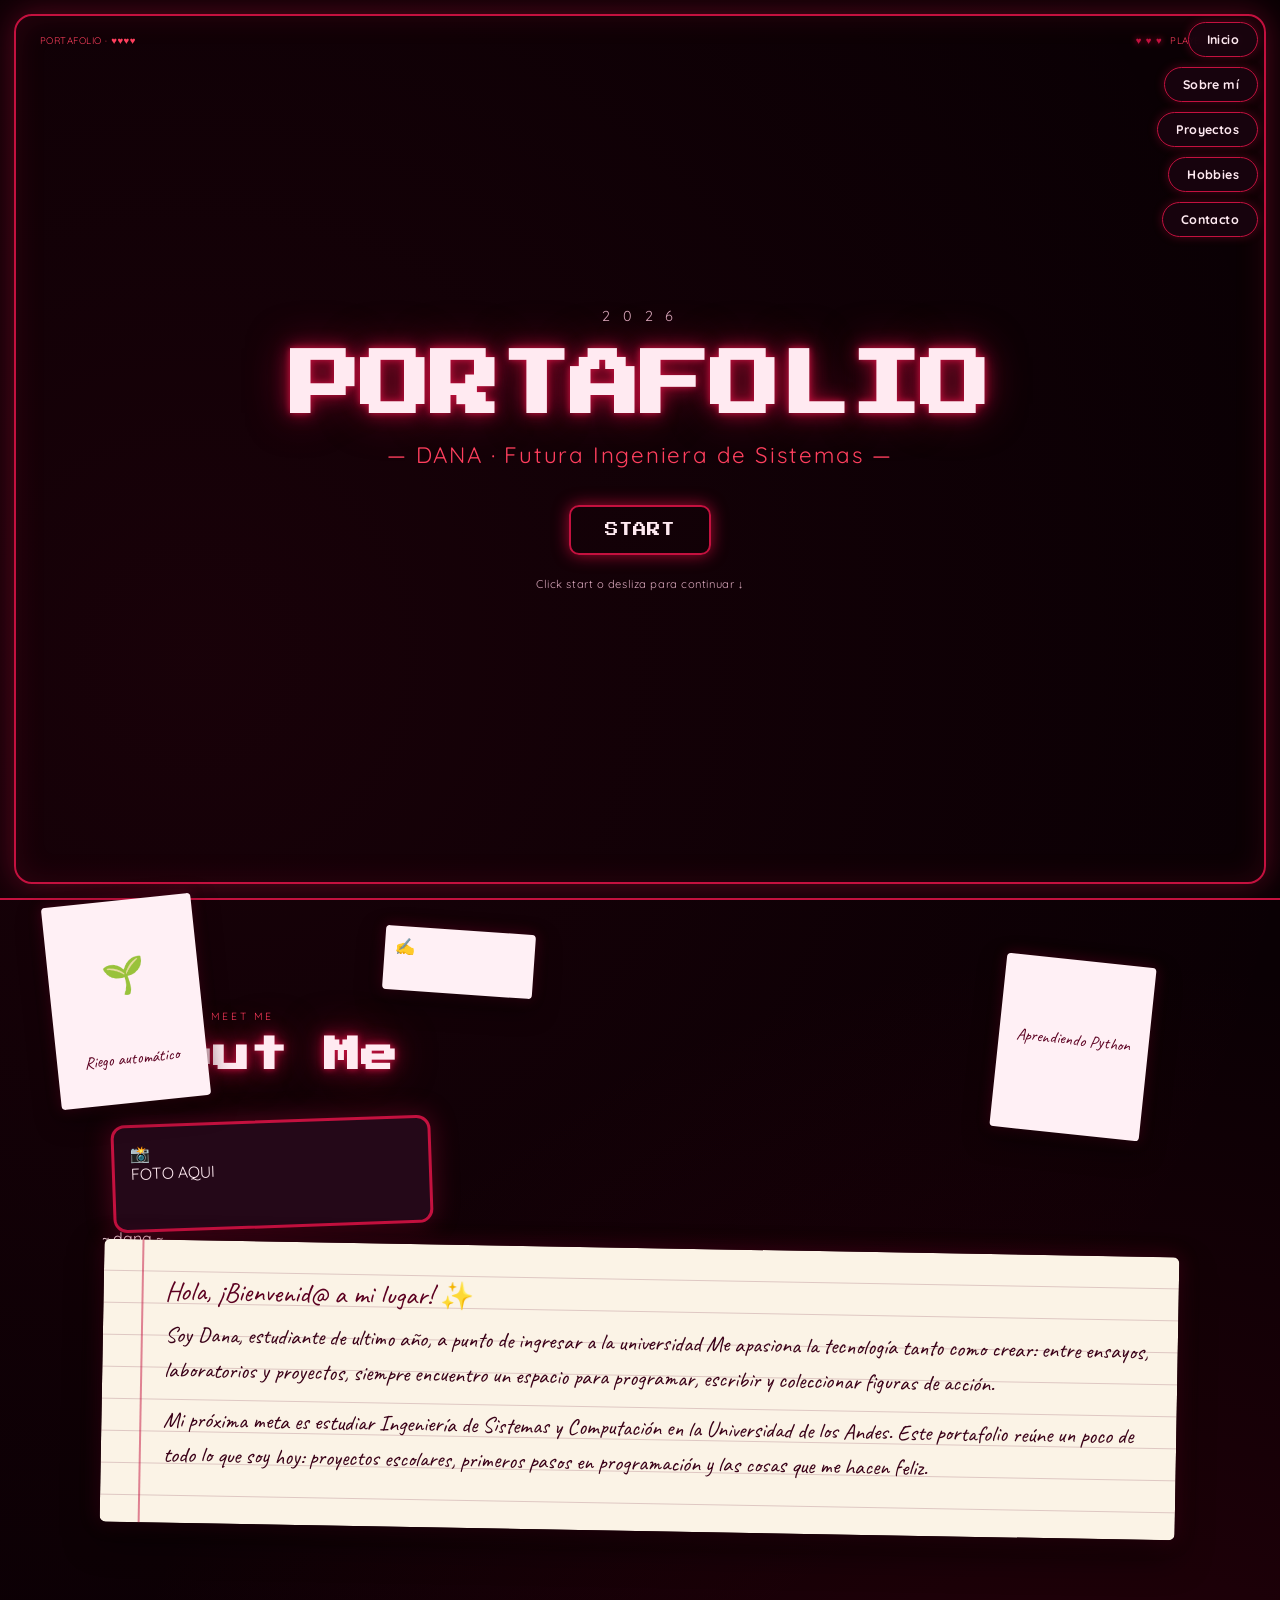
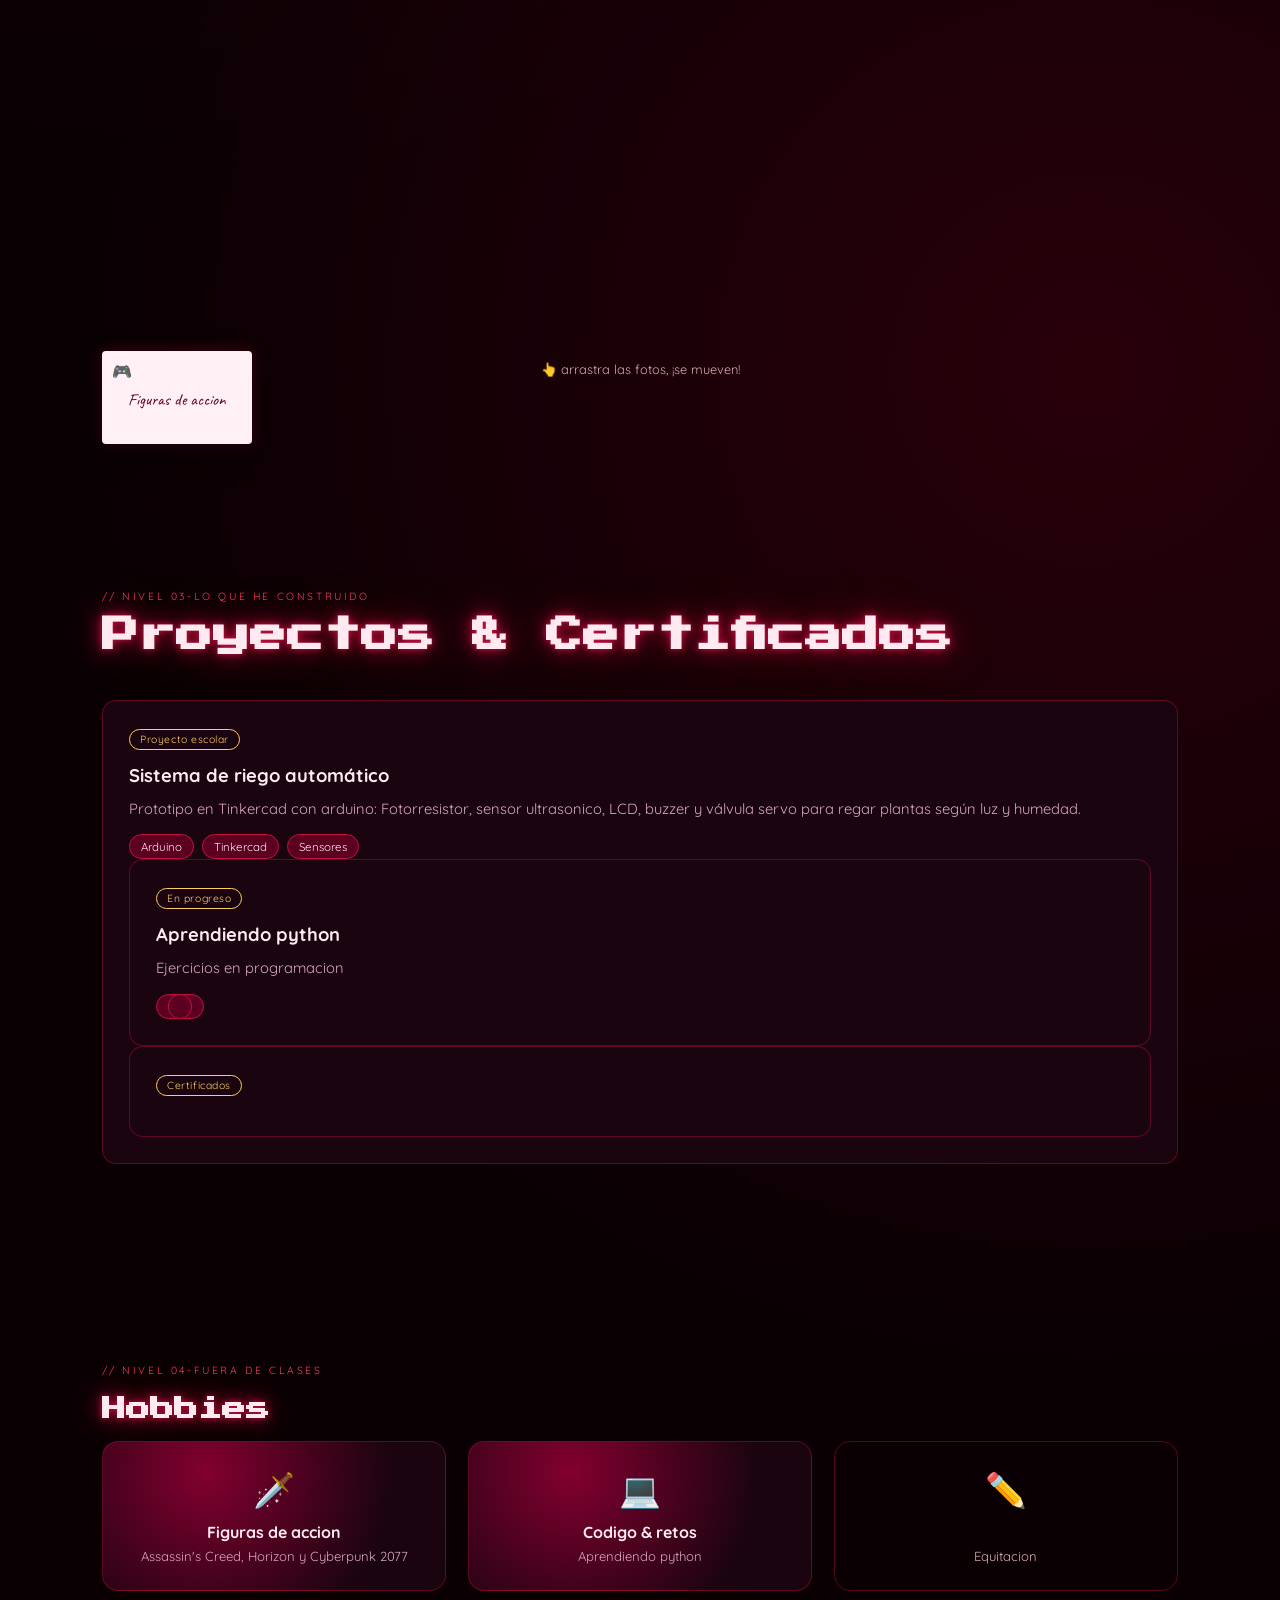
<file: My_Website.html>
<!DOCTYPE html>
<html lang="es">
<head>
<meta charset="UTF-8">
<meta name="viewport" content="width=device-width, initial-scale=1.0">
<title>Dana — Portafolio 2026</title>
<link rel="preconnect" href="https://fonts.googleapis.com">
<link rel="preconnect" href="https://fonts.gstatic.com" crossorigin>
<link href="https://fonts.googleapis.com/css2?family=Press+Start+2P&family=Quicksand:wght@400;500;600;700&family=Caveat:wght@500;700&display=swap" rel="stylesheet">
<style>


/* ========================================================
PALETA DE COLORES 
   ======================================================== */

:root{
    --void: #0a0004;
    --panel: #1a0410;
    --panel-2: #240818;
    --burgundy: #5c0021;
    --wine: #82002f;
    --neon-pink: #c4113f;
    --neon-hot: #ff3f5e;
    --neon-glow: #a30a30;
    --gold: #ffcf5c;
    --text: #ffeaf1;
    --muted: #d9a8bc;
    --line: rgba(196,17,63,.4);
}

  *{ box-sizing:border-box; }
html{ scroll-behavior:smooth; }
body{
    margin:0;
    background:var(--void);
    color:var(--text);
    font-family:'Quicksand', sans-serif;
    overflow-x:hidden;
    background-image:
    radial-gradient(circle at 15% 20%, rgba(196,17,63,.08), transparent 40%),
    radial-gradient(circle at 85% 60%, rgba(130,0,30,.25), transparent 45%);
}
::selection{ background:var(--neon-pink); color:var(--void); }

h1,h2,h3, .pixel{ font-family:'Press Start 2P', monospace; }
.hand{ font-family:'Caveat', cursive; }

a{ color:inherit; text-decoration:none; }



  /* glow utility */

.glow-text{
    color:var(--text);
    text-shadow:
0 0 6px var(--neon-pink),
0 0 18px var(--neon-glow),
0 0 40px rgba(196,17,63,.5);
}
.glow-border{
    box-shadow: 0 0 12px var(--neon-glow), inset 0 0 12px rgba(196,17,63,.15);
    border:1px solid var(--neon-pink);
}




/* ============================================================
NAV FLOTANTE — arriba a la derecha
     ============================================================ */
#floatnav{
    position:fixed;
    top:22px; right:22px;
    z-index:500;
    display:flex; flex-direction:column;
    gap:10px;
    align-items:flex-end;
}
#floatnav a{
    background:rgba(26,4,16,.85);
    backdrop-filter:blur(6px);
    border:1px solid var(--neon-pink);
    color:var(--text);
    padding:9px 18px;
    border-radius:999px;
    font-size:.78rem;
    font-weight:700;
    letter-spacing:.03em;
    box-shadow:0 0 10px rgba(196,17,63,.35);
    transition:transform .2s ease, box-shadow .2s ease, background .2s ease;
    white-space:nowrap;
}
#floatnav a:hover{
    transform:translateX(-4px) scale(1.04);
    box-shadow:0 0 22px var(--neon-pink);
    background:var(--burgundy);
}
@media (max-width:640px){
    #floatnav{ top:10px; right:10px; gap:6px; }
    #floatnav a{ padding:7px 12px; font-size:.62rem; }
}

/* ============================================
HERO —  "start screen" d
     =========================================== */
#hero{
    position:relative;
    min-height:100vh;
    display:flex; flex-direction:column; align-items:center; justify-content:center;
    text-align:center;
    padding:40px 20px;
    border-bottom:2px solid var(--neon-pink);
    overflow:hidden;
}


#hero::before{  /* marco arcade estilo consola */
    content:"";
    position:absolute; inset:14px;
    border:2px solid var(--neon-pink);
    border-radius:18px;
    box-shadow:0 0 30px rgba(196,17,63,.4), inset 0 0 30px rgba(196,17,63,.15);
    pointer-events:none;
}
.hud{
    position:absolute; top:34px; display:flex; align-items:center; gap:8px;
    font-size:.6rem; letter-spacing:.05em; color:var(--neon-hot);
}
.hud.left{ left:40px; }
.hud.right{ right:40px; }
.hearts{ display:flex; gap:4px; }
.hearts span{ color:var(--neon-pink); text-shadow:0 0 6px var(--neon-pink); }

.stars{
    position:absolute; inset:0; pointer-events:none;
}
.stars span{
    position:absolute;
    width:3px; height:3px;
    background:var(--gold);
    box-shadow:0 0 6px var(--gold);
    animation:twinkle 2.4s infinite ease-in-out;
}
@keyframes twinkle{ 0%,100%{opacity:.2;} 50%{opacity:1;} }

.hero-year{
    font-size:.9rem;
    color:var(--muted);
    letter-spacing:.3em;
    margin-bottom:18px;
}
.hero-title{
    font-size:clamp(2.1rem, 8vw, 4.4rem);
    line-height:1.25;
    margin:0 0 10px;
}
.hero-name{
    font-size:clamp(1rem, 3vw, 1.4rem);
    color:var(--neon-hot);
    margin-bottom:36px;
    letter-spacing:.08em;
}
#start-btn{
    font-family:'Press Start 2P', monospace;
    font-size:.85rem;
    background:transparent;
    border:2px solid var(--neon-pink);
    color:var(--text);
    padding:16px 34px;
    border-radius:10px;
    cursor:pointer;
    box-shadow:0 0 16px var(--neon-glow);
    animation:blinkbtn 1.6s infinite;
}
#start-btn:hover{ background:var(--neon-pink); color:var(--void); }
@keyframes blinkbtn{
    0%,45%,100%{ opacity:1; } 50%,95%{ opacity:.45; }
}
.hero-hint{ margin-top:22px; font-size:.7rem; color:var(--muted); letter-spacing:.05em; }



/* =============================================
SECCIONES GENERALES
 =============================================== */


section{ padding:110px 8vw 90px; position:relative; }
.eyebrow{
    font-size:.65rem; color:var(--neon-hot); letter-spacing:.25em;
    margin-bottom:14px; text-transform:uppercase;
}
.section-title{
    font-size:clamp(1.5rem, 4vw, 2.3rem);
    margin:0 0 46px;
}

/* ===========================================
SOBRE MÍ
 ============================================= */

#about{ position:relative; }
.about-wrap{
    display:grid;
    grid-template-columns:340px 1fr;
    gap:70px;
    align-items:center;
}
@media (max-width:860px){ .about-wrap{ grid-template-columns:1fr; } }

.photo-frame{
    position:relative;
    background:var(--panel-2);
    border:3px solid var(--neon-pink);
    border-radius:14px;
    padding:16px 16px 46px;
    box-shadow:0 0 26px rgba(196,17,63,.35);
    transform:rotate(-2deg);
    width:100%; max-width:320px; margin:0 auto;
}
.photo-frame .pic{
    aspect-ratio:4/5;
    border-radius:8px;
    background:linear-gradient(145deg, var(--burgundy), var(--panel));
    display:flex; align-items:center; justify-content:center;
    color:var(--muted);
    font-size:.85rem;
    text-align:center;
    border:2px dashed rgba(255,234,241,.3);
}
.photo-frame figcaption{
    font-family:'Caveat', cursive;
    font-size:1.4rem;
    text-align:center;
    margin-top:12px;
    color:var(--neon-hot);
}

.about-text .hand{
    font-size:1.7rem;
    color:var(--neon-hot);
    display:block;
    margin-bottom:10px;
}

  /*  hoja de cuaderno para el texto */

.about-text.notebook{
    position:relative;
    background:
    repeating-linear-gradient(to bottom, transparent 0 31px, rgba(92,0,33,.18) 31px 32px),
    #fbf3e6;
    border-radius:6px;
    padding:34px 30px 34px 62px;
    transform:rotate(1deg);
    box-shadow:0 16px 34px rgba(0,0,0,.5), 0 0 20px rgba(196,17,63,.25);
}
  .about-text.notebook::before{ /* línea de margen roja */
    content:"";
    position:absolute; top:0; bottom:0; left:38px;
    width:2px;
    background:rgba(196,17,63,.5);
}
.about-text.notebook .hand{ color:var(--burgundy); }
.about-text.notebook p{
    font-family:'Caveat', cursive;
    font-size:1.4rem;
    line-height:1.55;
    color:#3a0018;
    margin:0 0 16px;
}

  /* polaroids arrastrables */
.polaroid-field{
    position:relative;
    height:340px;
    margin-top:80px;
 }
.polaroid{
    position:absolute;
    width:150px;
    background:#fff0f5;
    color:#3a0018;
    padding:10px 10px 34px;
    border-radius:4px;
    box-shadow:0 10px 25px rgba(0,0,0,.5), 0 0 14px rgba(196,17,63,.3);
    cursor:grab;
    user-select:none;
    touch-action:none;
}
.polaroid:active{ cursor:grabbing; z-index:50; }
.polaroid .pic{
    aspect-ratio:1/1;
    border-radius:2px;
    display:flex; align-items:center; justify-content:center;
    font-size:2.2rem;
}
.polaroid figcaption{
    font-family:'Caveat', cursive;
    font-size:1.05rem;
    text-align:center;
    margin-top:8px;
    color:#5c0021;
}
.polaroid-hint{
    text-align:center; color:var(--muted); font-size:.8rem; margin-top:10px;
}

/* ============================================================
PROYECTOS Y CERTIFICADOS
     ============================================================ */
.cards-grid{
    display:grid;
    grid-template-columns:repeat(auto-fit, minmax(260px, 1fr));
    gap:26px;
}
.card{
    background:var(--panel);
    border:1px solid var(--line);
    border-radius:14px;
    padding:26px;
    transition:transform .25s ease, box-shadow .25s ease, border-color .25s ease;
}
.card:hover{
    transform:translateY(-6px);
    border-color:var(--neon-pink);
    box-shadow:0 12px 30px rgba(196,17,63,.25);
}
.card .tag{
    display:inline-block;
    font-size:.65rem;
    letter-spacing:.05em;
    color:var(--gold);
    border:1px solid var(--gold);
    padding:3px 10px;
    border-radius:999px;
    margin-bottom:14px;
}
.card h3{ font-family:'Quicksand'; font-size:1.15rem; font-weight:700; margin:0 0 10px; color:var(--text); }
.card p{ font-size:.92rem; line-height:1.6; color:var(--muted); margin:0 0 14px; }
.chips{ display:flex; flex-wrap:wrap; gap:8px; }
.chip{
    font-size:.72rem;
    background:var(--burgundy);
    border:1px solid var(--neon-pink);
    color:var(--text);
    padding:4px 11px;
    border-radius:999px;
}

/* ============================================================
HOBBIES
 ============================================================ */
.hobby-grid{
    display:grid;
    grid-template-columns:repeat(auto-fit, minmax(200px,1fr));
    gap:22px;
}
.hobby{
    background:radial-gradient(circle at 30% 20%, var(--wine), var(--panel) 70%);
    border:1px solid var(--line);
    border-radius:16px;
    padding:26px 20px;
    text-align:center;
}
.hobby .ico{ font-size:2.1rem; margin-bottom:12px; }
.hobby h4{ margin:0 0 6px; font-size:1rem; }
.hobby p{ margin:0; font-size:.82rem; color:var(--muted); }

/* ============================================================
CONTACTO
 ============================================================ */
#contact{ text-align:center; }
.contact-box{
    max-width:560px; margin:0 auto;
    background:var(--panel-2);
    border:2px solid var(--neon-pink);
    border-radius:20px;
    padding:50px 34px;
    box-shadow:0 0 30px rgba(196,17,63,.3);
}
.contact-box p{ color:var(--muted); margin-bottom:26px; }
.contact-links{ display:flex; gap:14px; justify-content:center; flex-wrap:wrap; }
.contact-links a{
    border:1px solid var(--neon-pink);
    padding:12px 22px;
    border-radius:999px;
    font-weight:700;
    font-size:.9rem;
    transition:all .2s ease;
}
.contact-links a:hover{ background:var(--neon-pink); color:var(--void); }

footer{
    text-align:center; padding:34px; color:var(--muted); font-size:.75rem;
    border-top:1px solid var(--line);
}
</style>
</head>
<body>

<!-- ============================================================
NAV FLOTANTE 
============================================================ -->
<nav id="floatnav">
<a href="#hero">Inicio</a>
<a href="#about">Sobre mí</a>
<a href="#work">Proyectos</a>
<a href="#hobbies">Hobbies</a>
<a href="#contact">Contacto</a>
</nav>

<!-- ============================================================
HERO — pantalla de inicio estilo videojuego
============================================================ -->
<section id="hero">
<div class="stars" id="starsField"></div>

<div class="hud left">
    <span>PORTAFOLIO · ♥♥♥♥ </span>
</div>
<div class="hud right">
    <div class="hearts"><span>♥</span><span>♥</span><span>♥</span></div>
    <span>PLAYER: DANA</span>
</div>

<div class="hero-year">2 0 2 6</div>
<h1 class="hero-title glow-text">PORTAFOLIO</h1>
<div class="hero-name">— DANA · Futura Ingeniera de Sistemas —</div>
<button id="start-btn" onclick="document.getElementById('about').scrollIntoView()">START</button>
<div class="hero-hint"> Click start o desliza para continuar ↓ </div>
</section>

<!-- ============================================================
    SOBRE MÍ
============================================================ -->
<section id="about">
<div class="eyebrow">// nivel 02 — Meet me </div>
<h2 class="section-title glow-text"> About Me </h2>

<div class="about-wrap">
    <figure class="photo-frame"

    <div class="pic">📸<br> FOTO AQUI </div>
    <figcaption>~ dana ~</figcaption>
</figure>

<div class="about-text notebook">
    <span class="hand">Hola, ¡Bienvenid@ a mi lugar! ✨</span>
    <p>Soy Dana, estudiante de ultimo año, a punto de ingresar a la universidad Me apasiona la tecnología tanto como crear: entre ensayos, laboratorios y proyectos, siempre encuentro un espacio para programar, escribir y coleccionar figuras de acción.</p>
    <p>Mi próxima meta es estudiar Ingeniería de Sistemas y Computación en la Universidad de los Andes. Este portafolio reúne un poco de todo lo que soy hoy: proyectos escolares, primeros pasos en programación y las cosas que me hacen feliz.</p> </p>
    </div>
    </div>

    <!-- polaroids arrastrables -->
<div class=
"polaroid-field" id="polaroidField"></div>
<div class="polaroid" style="top:0; left:4%; transform:rotate(-6deg);">
<div class="pic">🌱</div> 
<figcaption>Riego automático</figcaption>
</div>
<div class="polaroid" style="top:30px; left:30%; transform:rotate(4deg);"
<div class="Pic">✍️</div>
<div class="polaroid style="top:10px; left:56%; transform:rotate(-3deg);">
<div class="Pic">🎮</div>
<figcaption>Figuras de accion</figcaption>
</div>
<div class="polaroid" style="top:60px; left:78%; transform:rotate(6deg);">
<div class="pic"🐍</div>
<figcaption>Aprendiendo Python</figcaption>
</div>
</div>
<p class="polaroid-hint">👆 arrastra las fotos, ¡se mueven!</p>
</section>




<!-- ================================
PROYECTOS Y CERTIFICADOS
======================================-->

<section id="work">
    <div class="eyebrow">// Nivel 03-Lo que he construido</div>
    <h2 class="section-title glow-text">Proyectos &amp; Certificados </h2>

    <div class="cards-grid">
        <div class="card">    
            <span class="tag">Proyecto escolar</span>
            <h3>Sistema de riego automático </h3>
            <p>Prototipo en Tinkercad con arduino: Fotorresistor, sensor ultrasonico, LCD, buzzer y válvula servo para regar plantas según luz y humedad.</p>
                <div class="chips"><span class="chip">Arduino</span><span class="chip">Tinkercad</span><span class="chip">Sensores</span>
                </div>

                <div class="card">
                    <span class="tag">En progreso</span>
                <h3>Aprendiendo python</h3>
                <p>Ejercicios en programacion</p>
                <div class="chips"><span class="chip"><Python</span><span class="chip"><Logica</span></div>
            </div>
            <div class="card">
                <span class="tag">Certificados</span>
            </div>
            </div>
            </section>


<!-- ============================================
HOBBIES
================================================= -->

<section id="hobbies">
    <div class="eyebrow">// Nivel 04-Fuera de clases</div>
    <h2 class="section-tittle glow-text">Hobbies</h2>

    <div class="hobby-grid">
        <div class="hobby">
            <div class="ico">🗡️</div>
            <h4>Figuras de accion</h4>
        <p>Assassin's Creed, Horizon y Cyberpunk 2077</p>
    </div>

    <div class="hobby">
        <div class="ico">💻</div>
        <h4>Codigo &amp; retos </h4>
        <p>Aprendiendo python</p>
        </div>

<!--  Espacios en blanco: agrega hobbies -->

<div class="hobby" style="border-style:dashe; background:transparent;">
    <div class="ico">✏️</div>
    <h4>&nbsp;</h4>
    <p>Equitacion</p>
    </div>
</file>
